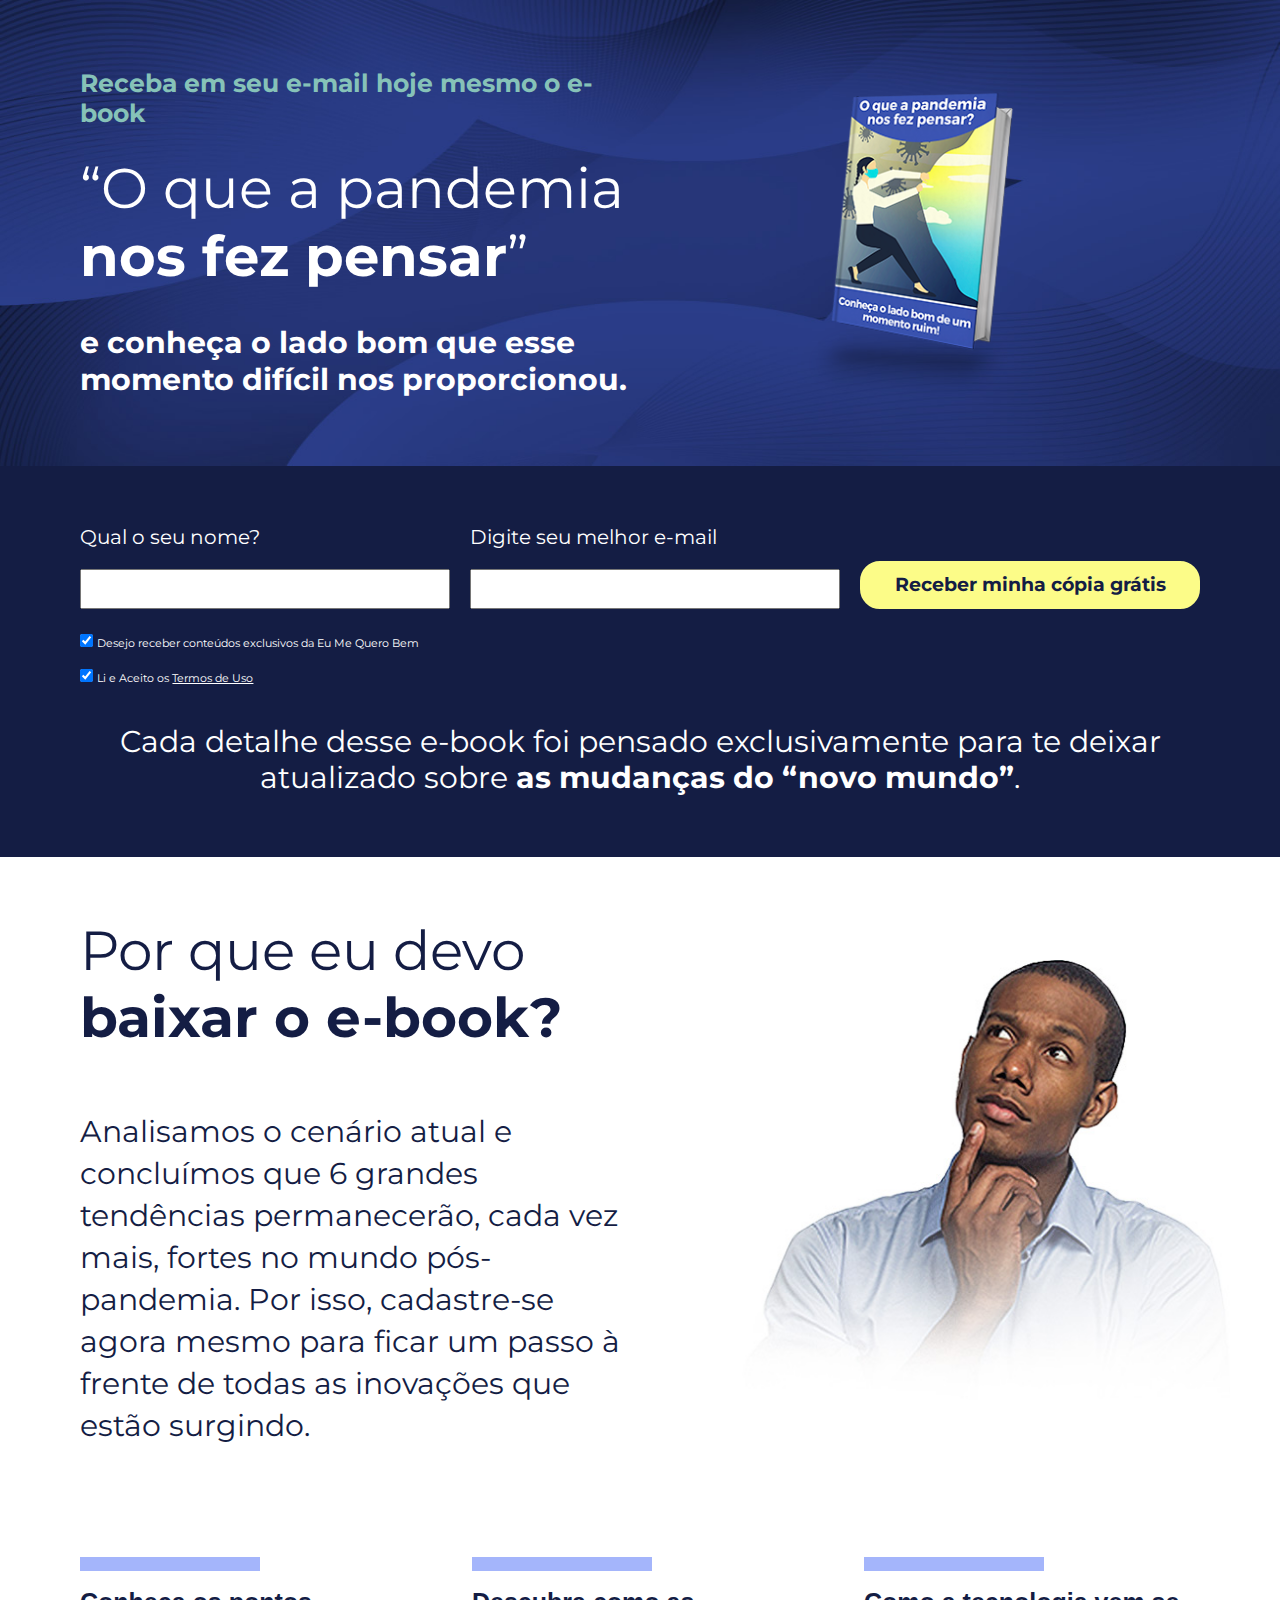
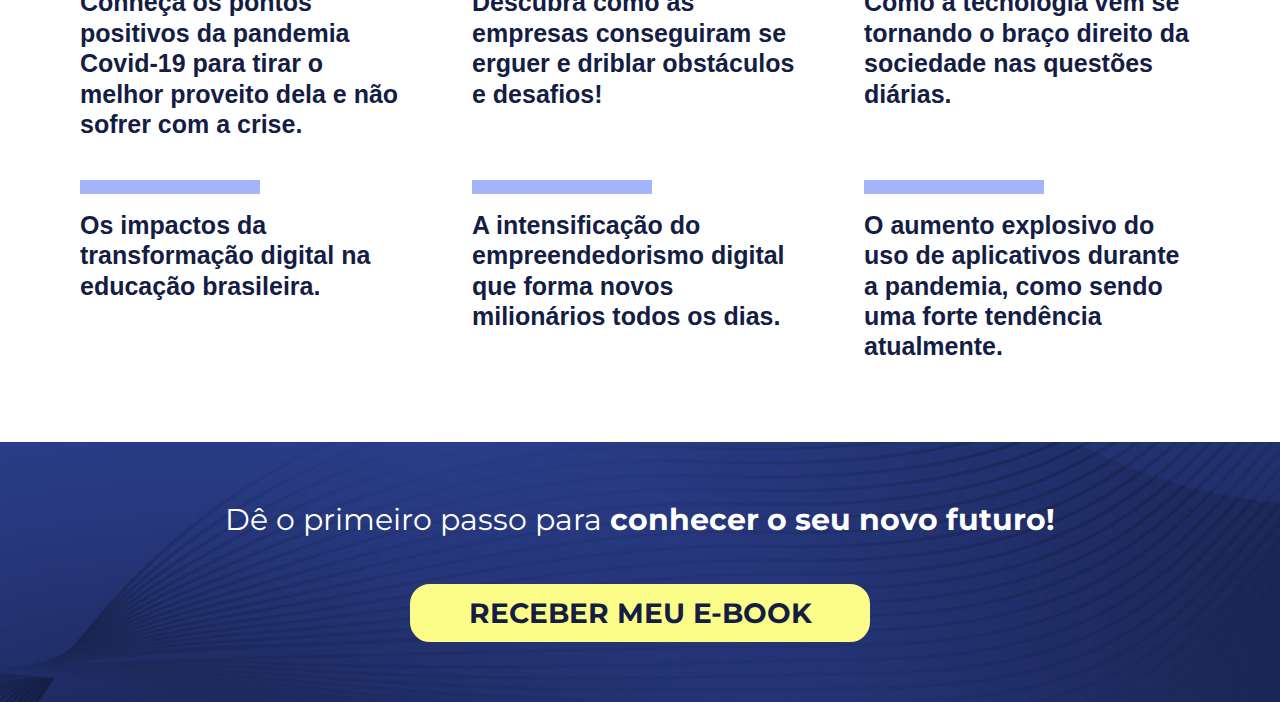
<file: index.html>
<!DOCTYPE html>
<html lang="pt-BR">

<head>
	<meta charset="UTF-8" />
	<meta http-equiv="X-UA-Compatible" content="IE=edge,chrome=1" />

	<!-- Meta para HTML puro -->
	<meta name="viewport" content="width=device-width, initial-scale=1, maximum-scale=5" />
	<meta name="description" content="" />
	<meta name="keywords" content="Sample, HTML5, CSS3" />

	<!-- Meta para Publicação do Facebook -->
	<meta property="og:locale" content="pt-br" />
	<meta property="og:url" content="" />
	<meta property="og:title" content="O que a pandemia nos fez pensar" />
	<meta property="og:site_name" content="e-Book" />
	<meta property="og:description" content="e conheça o lado bom que esse momento difícil nos proporcionou." />

	<meta property="og:type" content="website" />

	<!-- Meta para Publicação do Twitter -->
	<meta name="twitter:site" content="O que a pandemia nos fez pensar" />
	<meta name="twitter:title" content="e-Book" />
	<meta name="twitter:description" content="e conheça o lado bom que esse momento difícil nos proporcionou." />
	<meta name="twitter:url" content="" />
	<meta name="twitter:image" content="imgs/screenshot-e-Book.png" />
	<meta name="twitter:card" content="summary" />

	<link rel="canonical" href="" />
	<!-- Tag exclusiva da Home -->

	<link rel="icon" type="image/png" sizes="32x32" href="imgs/favicon.png" />

	<link rel="stylesheet" href="css/style.css" />
	<title>O que a pandemia nos fez pensar</title>
</head>

<body>
	<header id="moduleBanner">
		<div class="container">
			<div class="content-text">
				<h2>Receba em seu e-mail hoje mesmo o e-book</h2>
				<h1>“O que a pandemia <span>nos fez pensar</span>”</h1>
				<p>e conheça o lado bom que esse momento difícil nos proporcionou.</p>
			</div>
			<div class="content-img">
				<div>
					<img src="imgs/e-book-2.svg" alt="Ebook">
				</div>
			</div>
		</div>
	</header>

	<section id="moduleFeature">
		<div class="container">
			<form id="lead" method="POST" action="index.php" data-ajax="false">
				<input type="hidden" name="page" value="marca_view_email" />
				<input type="hidden" name="origem" value="##ORIGEM##" />
				<input type="hidden" name="enviaEmail" value="1" />
				<input type="hidden" name="pgObrigado" value="obrigado" />
  
				<div class="input-group-wrap">
					<div class="input-group">
						<label for="name">Qual o seu nome?</label>
						<input
						type="text"
						valeu="Name"
						id="name"
						name="name"
						required
						/>
					</div>
					<div class="input-group email">
						<label for="email">Digite seu melhor e-mail</label>
						<input
							type="email"
							valeu="email"
							name="email"
							id="email"
							required
						/>
					</div>
					<button type="submit" class="btn">Receber minha cópia grátis</button>
				</div>
				<div class="input-group-wrap">
					<div class="custom-control">
					  <input
						type="checkbox"
						name="envia_email_produto"
						class="custom-control-input"
						id="exclusivo_eumequerobem"
						checked
					  />
					  <label
						class="custom-control-label font-weight-bold"
						for="exclusivo_eumequerobem"
						>Desejo receber conteúdos exclusivos da Eu Me Quero Bem</label
					  >
					</div>
					<div class="custom-control">
						<input 
							type="checkbox" 
							class="custom-control-input" 
							name="termos" 
							id="terms"
							checked 
							required>
						<label 
							class="mb-0" 
							for="terms">Li e Aceito os <a href="?page=navega&pg=termos" target="_blank">Termos de Uso</a>
						</label>    
					  </div>
				</div>
			  </form>
			<div class="content-text">
				<h2>Cada detalhe desse e-book foi pensado exclusivamente para te deixar atualizado sobre
					<span>as mudanças do “novo mundo”</span>.
				</h2>
			</div>
		</div>
	</section>

	<section id="moduleBenefits">
		<div class="container">
			<div class="content-text">
				<div class="wrapper">
					<h2>Por que eu devo <br><span>baixar o e-book?</span></h2>
					<p>Analisamos o cenário atual e concluímos que 6 grandes tendências permanecerão, cada vez mais,
						fortes
						no mundo pós-pandemia. Por isso, cadastre-se agora mesmo para ficar um passo à frente de todas
						as
						inovações que estão surgindo.</p>
				</div>
			</div>
			<div class="content-img">
				<div>
					<img src="imgs/bgCara.png" alt="Uma pessoa pensando">
				</div>
			</div>
		</div>
	</section>

	<section id="moduleBenefits-1">
		<div class="container">
			<div class="info">
				<h2>Conheça os pontos positivos da pandemia Covid-19 para tirar o melhor proveito dela e não sofrer com a crise.</h2>
			</div>

			<div class="info">
				<h2>Descubra como as empresas conseguiram se erguer e driblar obstáculos e desafios!</h2>
			</div>

			<div class="info">
				<h2>Como a tecnologia vem se tornando o braço direito da sociedade nas questões diárias.</h2>
			</div>

			<div class="info">
				<h2>Os impactos da transformação digital na educação brasileira.</h2>
			</div>

			<div class="info">
				<h2>A intensificação do empreendedorismo digital que forma novos milionários todos os dias.</h2>
			</div>

			<div class="info">
				<h2>O aumento explosivo do uso de aplicativos durante a pandemia, como sendo uma forte tendência atualmente.</h2>
			</div>
		</div>
	</section>

	<footer id="moduleFooter">
		<div class="container">
			<div class="content-text menu-item">
				<h2>Dê o primeiro passo para <span>conhecer o seu novo futuro!</span></h2>
				<a href="#moduleFeature" class="btn">RECEBER MEU E-BOOK</a>
			</div>
		</div>
	</footer>

	<script src="js/main.js"></script>
</body>

</html>
</file>
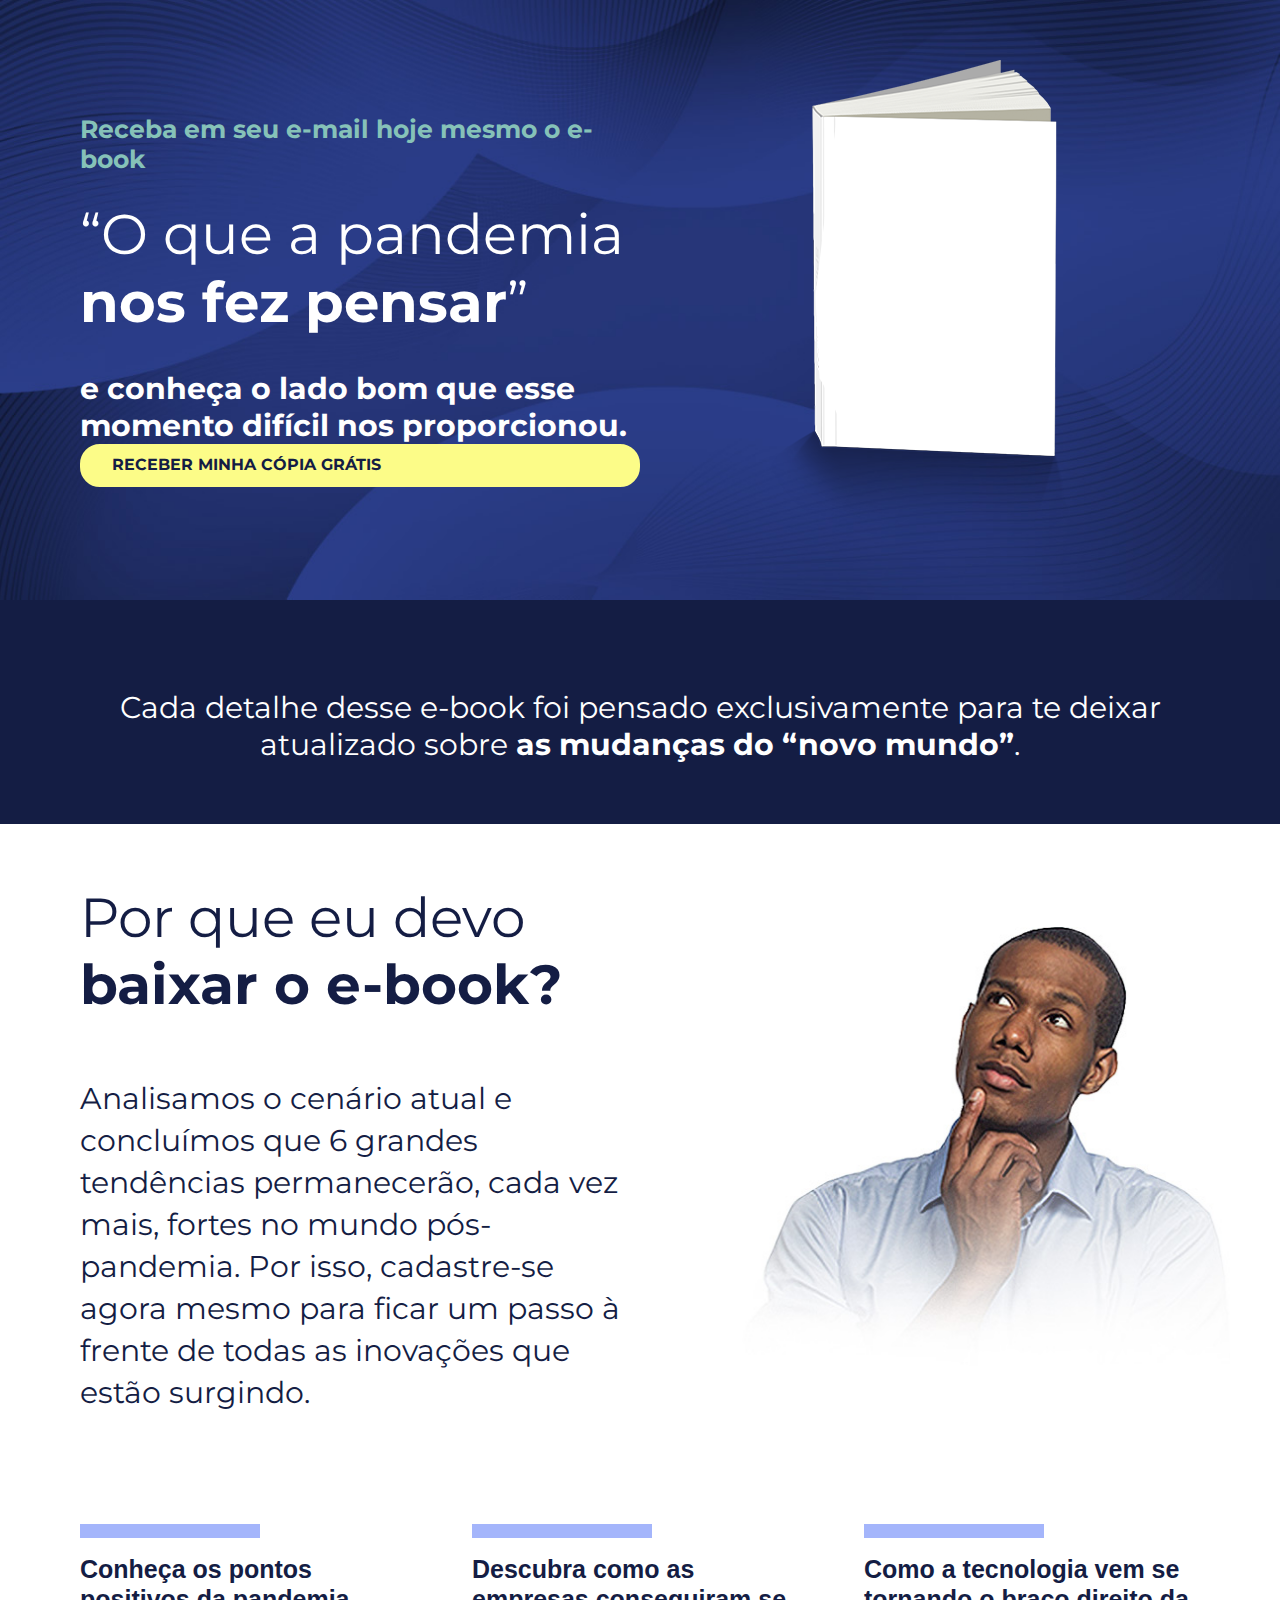
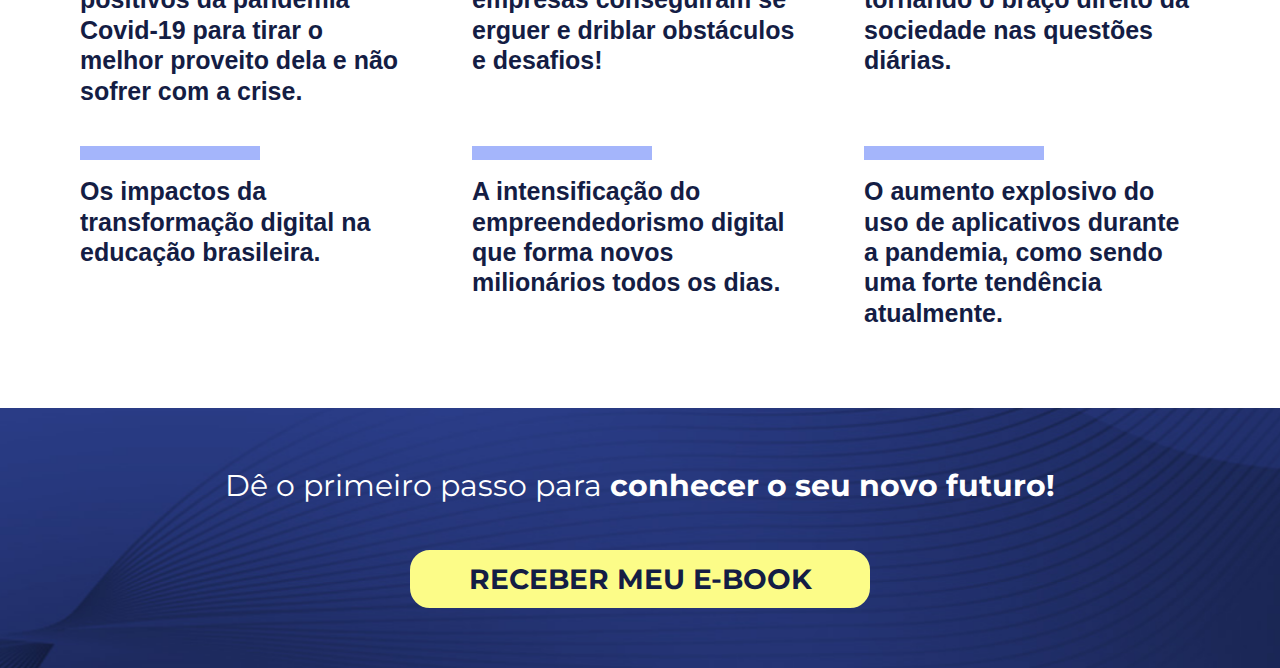
<file: home.html>
<!DOCTYPE html>
<html lang="en">

<head>
	<meta charset="UTF-8" />
	<meta http-equiv="X-UA-Compatible" content="IE=edge,chrome=1" />

	<!-- Meta para HTML puro -->
	<meta name="viewport" content="width=device-width, initial-scale=1, maximum-scale=5" />
	<meta name="description" content="" />
	<meta name="keywords" content="Sample, HTML5, CSS3" />

	<!-- Meta para Publicação do Facebook -->
	<meta property="og:locale" content="pt-br" />
	<meta property="og:url" content="" />
	<meta property="og:title" content="O que a pandemia nos fez pensar" />
	<meta property="og:site_name" content="e-Book" />
	<meta property="og:description" content="e conheça o lado bom que esse momento difícil nos proporcionou." />

	<meta property="og:type" content="website" />

	<!-- Meta para Publicação do Twitter -->
	<meta name="twitter:site" content="O que a pandemia nos fez pensar" />
	<meta name="twitter:title" content="e-Book" />
	<meta name="twitter:description" content="e conheça o lado bom que esse momento difícil nos proporcionou." />
	<meta name="twitter:url" content="" />
	<meta name="twitter:image" content="./imgs/screenshot-e-Book.png" />
	<meta name="twitter:card" content="summary" />

	<link rel="canonical" href="" />
	<!-- Tag exclusiva da Home -->

	<link rel="icon" type="image/png" sizes="32x32" href="imgs/favicon.png" />

	<link rel="stylesheet" href="css/style.css" />
	<title>O que a pandemia nos fez pensar</title>
</head>

<body>
	<header id="moduleBanner">
		<div class="container">
			<div class="content-text">
				<h2>Receba em seu e-mail hoje mesmo o e-book</h2>
				<h1>“O que a pandemia <span>nos fez pensar</span>”</h1>
				<p>e conheça o lado bom que esse momento difícil nos proporcionou.</p>
				<a class="btn" href="#">RECEBER MINHA CÓPIA GRÁTIS</a>
			</div>
			<div class="content-img">
				<div>
					<img src="imgs/ebook.png" alt="Ebook">
				</div>
			</div>
		</div>
	</header>

	<section id="moduleFeature">
		<div class="container">
			<div class="content-text">
				<h2>Cada detalhe desse e-book foi pensado exclusivamente para te deixar atualizado sobre <span>as
						mudanças do
						“novo mundo”</span>.</h2>
			</div>
		</div>
	</section>

	<section id="moduleBenefits">
		<div class="container">
			<div class="content-text">
				<div class="wrapper">
					<h2>Por que eu devo <br><span>baixar o e-book?</span></h2>
					<p>Analisamos o cenário atual e concluímos que 6 grandes tendências permanecerão, cada vez mais,
						fortes
						no mundo pós-pandemia. Por isso, cadastre-se agora mesmo para ficar um passo à frente de todas
						as
						inovações que estão surgindo.</p>
				</div>
			</div>
			<div class="content-img">
				<div>
					<img src="imgs/bgCara.png" alt="Uma pessoa pensando">
				</div>
			</div>
		</div>
	</section>

	<section id="moduleBenefits-1">
		<div class="container">
			<div class="info">
				<h2>Conheça os pontos positivos da pandemia Covid-19 para tirar o melhor proveito dela e não sofrer com
					a crise.</h2>
			</div>

			<div class="info">
				<h2>Descubra como as empresas conseguiram se erguer e driblar obstáculos e desafios!</h2>
			</div>

			<div class="info">
				<h2>Como a tecnologia vem se tornando o braço direito da sociedade nas questões diárias.</h2>
			</div>

			<div class="info">
				<h2>Os impactos da transformação digital na educação brasileira.</h2>
			</div>

			<div class="info">
				<h2>A intensificação do empreendedorismo digital que forma novos milionários todos os dias.</h2>
			</div>

			<div class="info">
				<h2>O aumento explosivo do uso de aplicativos durante a pandemia, como sendo uma forte tendência
					atualmente.</h2>
			</div>
		</div>
	</section>

	<footer id="moduleFooter">
		<div class="container">
			<div class="content-text">
				<h2>Dê o primeiro passo para <span>conhecer o seu novo futuro!</span></h2>
				<a href="#" class="btn">RECEBER MEU E-BOOK</a>
			</div>
		</div>
	</footer>
</body>

</html>
</file>
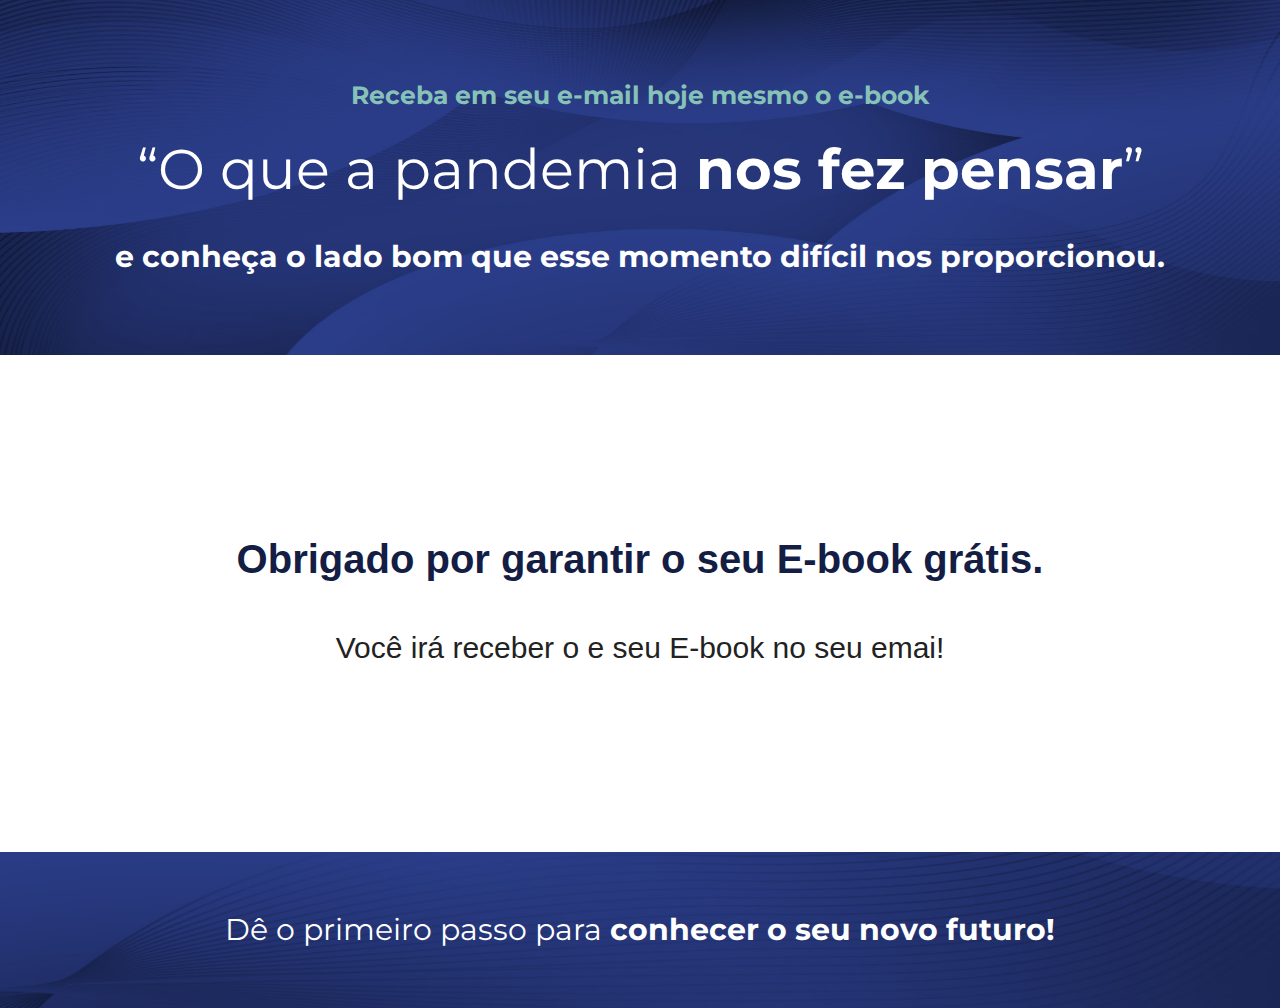
<file: obrigado.html>
<!DOCTYPE html>
<html lang="pt-BR">

<head>
	<meta charset="UTF-8" />
	<meta http-equiv="X-UA-Compatible" content="IE=edge,chrome=1" />

	<!-- Meta para HTML puro -->
	<meta name="viewport" content="width=device-width, initial-scale=1, maximum-scale=5" />
	<meta name="description" content="" />
	<meta name="keywords" content="Sample, HTML5, CSS3" />

	<!-- Meta para Publicação do Facebook -->
	<meta property="og:locale" content="pt-br" />
	<meta property="og:url" content="" />
	<meta property="og:title" content="O que a pandemia nos fez pensar" />
	<meta property="og:site_name" content="e-Book" />
	<meta property="og:description" content="e conheça o lado bom que esse momento difícil nos proporcionou." />

	<meta property="og:type" content="website" />

	<!-- Meta para Publicação do Twitter -->
	<meta name="twitter:site" content="O que a pandemia nos fez pensar" />
	<meta name="twitter:title" content="e-Book" />
	<meta name="twitter:description" content="e conheça o lado bom que esse momento difícil nos proporcionou." />
	<meta name="twitter:url" content="" />
	<meta name="twitter:image" content="./imgs/screenshot-e-Book.png" />
	<meta name="twitter:card" content="summary" />

	<link rel="canonical" href="" />
	<!-- Tag exclusiva da Home -->

	<link rel="icon" type="image/png" sizes="32x32" href="imgs/favicon.png" />

	<link rel="stylesheet" href="css/style.css" />
	<title>O que a pandemia nos fez pensar</title>
</head>

<body>

	<header id="moduleBanner" class="obrigado">
		<div class="container">
			<div class="content-text">
				<h2>Receba em seu e-mail hoje mesmo o e-book</h2>
				<h1>“O que a pandemia <span>nos fez pensar</span>”</h1>
				<p>e conheça o lado bom que esse momento difícil nos proporcionou.</p>
			</div>
		</div>
	</header>

	<main id="moduleObrigado">
		<div class="container">
			<div class="content-text">
				<h2>Obrigado por garantir o seu E-book grátis.</h2>
				<p>Você irá receber o e seu E-book no seu emai!</p>
			</div>
		</div>
	</main>

	<footer id="moduleFooter">
		<div class="container">
			<div class="content-text">
				<h2>Dê o primeiro passo para <span>conhecer o seu novo futuro!</span></h2>
			</div>
		</div>
	</footer>

</body>

</html>
</file>
<file: css/style.css>
/* 1 - Tools */
@import url("https://fonts.googleapis.com/css2?family=Montserrat:ital,wght@0,100;0,200;0,300;0,400;0,500;0,600;0,700;0,800;0,900;1,100;1,200;1,300;1,400;1,500;1,600;1,700;1,800;1,900&display=swap");
* {
  margin: 0;
  padding: 0;
  -webkit-box-sizing: border-box;
          box-sizing: border-box;
}

body {
  height: 100%;
  font-family: "Roboto", sans-serif;
}

html {
  line-height: 1.15;
  /* 1 */
  -webkit-text-size-adjust: 100%;
  /* 2 */
  font-family: "Roboto", sans-serif;
}

.container {
  width: 100%;
  max-width: 1440px;
  margin: 0 auto;
  padding: 60px 80px;
}

/* 3 - Components */
.btn {
  width: 100%;
  font-family: 'Montserrat', sans-serif;
  font-style: normal;
  font-weight: 700;
  text-decoration: none;
  color: #141D44;
  background: #FCFC88;
  padding: 10px 30px;
  border-radius: 20px;
  display: table;
  border: 2px solid #FCFC88;
  -webkit-transition: -webkit-filter 0.2s;
  transition: -webkit-filter 0.2s;
  transition: filter 0.2s;
  transition: filter 0.2s, -webkit-filter 0.2s;
  cursor: pointer;
}

.btn:hover {
  -webkit-filter: brightness(0.9);
          filter: brightness(0.9);
}

/* Sample HTML */
#moduleBanner {
  width: 100%;
  background: url("../imgs/bg.png");
  background-size: 100% 100%;
  background-position: center top;
  background-repeat: no-repeat;
}

#moduleBanner .container {
  display: -webkit-box;
  display: -ms-flexbox;
  display: flex;
  -webkit-box-orient: horizontal;
  -webkit-box-direction: normal;
      -ms-flex-direction: row;
          flex-direction: row;
  -webkit-box-align: center;
      -ms-flex-align: center;
          align-items: center;
  -webkit-box-pack: justify;
      -ms-flex-pack: justify;
          justify-content: space-between;
  padding: 60px 80px;
}

@media only screen and (max-width: 768px) {
  #moduleBanner .container {
    -webkit-box-orient: vertical;
    -webkit-box-direction: normal;
        -ms-flex-direction: column;
            flex-direction: column;
    padding: 40px 60;
  }
}

@media only screen and (max-width: 576px) {
  #moduleBanner .container {
    padding: 40px 5%;
  }
}

#moduleBanner .content-text {
  width: 50%;
  display: -webkit-box;
  display: -ms-flexbox;
  display: flex;
  -webkit-box-orient: vertical;
  -webkit-box-direction: normal;
      -ms-flex-direction: column;
          flex-direction: column;
  -webkit-box-pack: center;
      -ms-flex-pack: center;
          justify-content: center;
  -webkit-box-align: start;
      -ms-flex-align: start;
          align-items: flex-start;
}

@media only screen and (max-width: 769px) {
  #moduleBanner .content-text {
    width: 100%;
    -webkit-box-align: center;
        -ms-flex-align: center;
            align-items: center;
  }
}

#moduleBanner .content-text h2 {
  font-size: 25px;
  line-height: 30.48px;
  font-weight: 700;
  font-family: 'Montserrat', sans-serif;
  color: #86C2B8;
}

@media only screen and (max-width: 992px) {
  #moduleBanner .content-text h2 {
    font-size: 23px;
    line-height: 29.48px;
  }
}

@media only screen and (max-width: 769px) {
  #moduleBanner .content-text h2 {
    font-size: 22px;
    line-height: 28.48px;
    text-align: center;
  }
}

@media only screen and (max-width: 576px) {
  #moduleBanner .content-text h2 {
    font-size: 18px;
    line-height: 24.48px;
  }
}

#moduleBanner .content-text h1 {
  font-size: 56px;
  line-height: 68.26px;
  font-weight: 400;
  color: #FFFFFF;
  font-family: 'Montserrat', sans-serif;
  margin-top: 25px;
}

@media only screen and (max-width: 992px) {
  #moduleBanner .content-text h1 {
    font-size: 48px;
    line-height: 58.48px;
  }
}

@media only screen and (max-width: 769px) {
  #moduleBanner .content-text h1 {
    font-size: 38px;
    line-height: 48.48px;
    text-align: center;
  }
}

@media only screen and (max-width: 576px) {
  #moduleBanner .content-text h1 {
    font-size: 28px;
    line-height: 38.48px;
  }
}

#moduleBanner .content-text h1 > span {
  font-weight: 700;
}

#moduleBanner .content-text p {
  font-family: 'Montserrat', sans-serif;
  font-size: 30px;
  line-height: 36.57px;
  font-weight: 700;
  color: #FFFFFF;
  margin-top: 35px;
}

@media only screen and (max-width: 769px) {
  #moduleBanner .content-text p {
    font-size: 26px;
    line-height: 30.48px;
    text-align: center;
  }
}

@media only screen and (max-width: 576px) {
  #moduleBanner .content-text p {
    font-size: 22px;
    line-height: 26.48px;
  }
}

#moduleBanner .content-img {
  width: 50%;
  display: -webkit-box;
  display: -ms-flexbox;
  display: flex;
  -webkit-box-pack: center;
      -ms-flex-pack: center;
          justify-content: center;
}

@media only screen and (max-width: 769px) {
  #moduleBanner .content-img {
    width: 100%;
    margin-top: 60px;
  }
}

#moduleBanner .content-img > div {
  max-width: 300px;
}

@media only screen and (max-width: 576px) {
  #moduleBanner .content-img > div {
    min-width: 200px;
  }
}

#moduleBanner .content-img img {
  width: 100%;
}

#moduleBanner.obrigado .container {
  padding: 80px;
}

@media only screen and (max-width: 768px) {
  #moduleBanner.obrigado .container {
    padding: 60px;
  }
}

@media only screen and (max-width: 576px) {
  #moduleBanner.obrigado .container {
    padding: 40px 5%;
  }
}

#moduleBanner.obrigado .content-text {
  width: 100%;
  -webkit-box-align: center;
      -ms-flex-align: center;
          align-items: center;
}

#moduleObrigado .container {
  padding: 80px;
}

@media only screen and (max-width: 768px) {
  #moduleObrigado .container {
    padding: 60px;
  }
}

@media only screen and (max-width: 576px) {
  #moduleObrigado .container {
    padding: 40px 5%;
  }
}

#moduleObrigado .content-text {
  max-width: 1000px;
  margin: 0 auto;
  padding: 100px 0;
  text-align: center;
}

@media only screen and (max-width: 768px) {
  #moduleObrigado .content-text {
    padding: 60px 0;
  }
}

@media only screen and (max-width: 576px) {
  #moduleObrigado .content-text {
    padding: 40px 0;
  }
}

#moduleObrigado .content-text h2 {
  font-size: 40px;
  line-height: 48.76px;
  font-weight: 700;
  color: #141D44;
}

@media only screen and (max-width: 768px) {
  #moduleObrigado .content-text h2 {
    font-size: 36px;
    line-height: 42.76px;
  }
}

@media only screen and (max-width: 576px) {
  #moduleObrigado .content-text h2 {
    font-size: 26px;
    line-height: 36.76px;
  }
}

#moduleObrigado .content-text p {
  font-size: 30px;
  line-height: 47.76px;
  font-weight: 400;
  color: #222;
  margin-top: 40px;
}

@media only screen and (max-width: 768px) {
  #moduleObrigado .content-text p {
    text-align: center;
    font-size: 26px;
    line-height: 32.57px;
  }
}

@media only screen and (max-width: 576px) {
  #moduleObrigado .content-text p {
    font-size: 18px;
    line-height: 24.57px;
  }
}

#moduleBenefits .container {
  display: -webkit-box;
  display: -ms-flexbox;
  display: flex;
  -webkit-box-orient: horizontal;
  -webkit-box-direction: normal;
      -ms-flex-direction: row;
          flex-direction: row;
  -webkit-box-align: center;
      -ms-flex-align: center;
          align-items: center;
  -webkit-box-pack: center;
      -ms-flex-pack: center;
          justify-content: center;
}

@media only screen and (max-width: 768px) {
  #moduleBenefits .container {
    -webkit-box-orient: vertical;
    -webkit-box-direction: normal;
        -ms-flex-direction: column;
            flex-direction: column;
    padding: 30px 60px;
  }
}

@media only screen and (max-width: 576px) {
  #moduleBenefits .container {
    -webkit-box-orient: vertical;
    -webkit-box-direction: normal;
        -ms-flex-direction: column;
            flex-direction: column;
    padding: 30px 5%;
  }
}

#moduleBenefits .content-text {
  width: 50%;
}

@media only screen and (max-width: 768px) {
  #moduleBenefits .content-text {
    width: 100%;
  }
}

#moduleBenefits .content-text .wrapper {
  max-width: 580px;
}

@media only screen and (max-width: 768px) {
  #moduleBenefits .content-text .wrapper {
    text-align: center;
    margin: 0 auto;
  }
}

#moduleBenefits .content-text .wrapper h2 {
  font-family: 'Montserrat', sans-serif;
  font-size: 55px;
  font-weight: 400;
  line-height: 67.05px;
  color: #141D44;
}

@media only screen and (max-width: 1024px) {
  #moduleBenefits .content-text .wrapper h2 {
    font-size: 45px;
    line-height: 62.05px;
  }
}

@media only screen and (max-width: 768px) {
  #moduleBenefits .content-text .wrapper h2 {
    font-size: 38px;
    line-height: 52.05px;
  }
}

@media only screen and (max-width: 576px) {
  #moduleBenefits .content-text .wrapper h2 {
    font-size: 28px;
    line-height: 36.05px;
  }
}

#moduleBenefits .content-text .wrapper h2 span {
  font-weight: 700;
}

#moduleBenefits .content-text .wrapper p {
  font-family: 'Montserrat', sans-serif;
  font-size: 30px;
  font-weight: 400;
  line-height: 42px;
  color: #141D44;
  margin-top: 60px;
}

@media only screen and (max-width: 1024px) {
  #moduleBenefits .content-text .wrapper p {
    font-size: 26px;
    line-height: 38.05px;
    margin-top: 40px;
  }
}

@media only screen and (max-width: 768px) {
  #moduleBenefits .content-text .wrapper p {
    font-size: 22px;
    line-height: 32.05px;
  }
}

@media only screen and (max-width: 576px) {
  #moduleBenefits .content-text .wrapper p {
    font-size: 18px;
    line-height: 26.05px;
  }
}

#moduleBenefits .content-img {
  width: 50%;
  display: -webkit-box;
  display: -ms-flexbox;
  display: flex;
  -webkit-box-pack: end;
      -ms-flex-pack: end;
          justify-content: flex-end;
}

@media only screen and (max-width: 769px) {
  #moduleBenefits .content-img {
    width: 100%;
    -webkit-box-pack: center;
        -ms-flex-pack: center;
            justify-content: center;
  }
}

#moduleBenefits .content-img > div {
  max-width: 500px;
}

@media only screen and (max-width: 768px) {
  #moduleBenefits .content-img > div {
    margin-top: 60px;
    display: -webkit-box;
    display: -ms-flexbox;
    display: flex;
    -webkit-box-pack: center;
        -ms-flex-pack: center;
            justify-content: center;
  }
}

#moduleBenefits .content-img > div img {
  width: 100%;
  -webkit-transform: translateX(30px);
          transform: translateX(30px);
}

@media only screen and (max-width: 769px) {
  #moduleBenefits .content-img > div img {
    width: 70%;
    -webkit-transform: translateX(0px);
            transform: translateX(0px);
  }
}

@media only screen and (max-width: 769px) {
  #moduleBenefits .content-img > div img {
    width: 90%;
  }
}

#moduleBenefits-1 .container {
  display: -webkit-box;
  display: -ms-flexbox;
  display: flex;
  -webkit-box-align: start;
      -ms-flex-align: start;
          align-items: flex-start;
  -webkit-box-pack: justify;
      -ms-flex-pack: justify;
          justify-content: space-between;
  -ms-flex-wrap: wrap;
      flex-wrap: wrap;
  padding: 80px;
}

@media only screen and (max-width: 768px) {
  #moduleBenefits-1 .container {
    padding: 30px 60px;
  }
}

@media only screen and (max-width: 576px) {
  #moduleBenefits-1 .container {
    -webkit-box-orient: vertical;
    -webkit-box-direction: normal;
        -ms-flex-direction: column;
            flex-direction: column;
    padding: 30px 5%;
  }
}

#moduleBenefits-1 .info {
  width: 30%;
}

@media only screen and (max-width: 768px) {
  #moduleBenefits-1 .info {
    width: 48%;
  }
  #moduleBenefits-1 .info:nth-child(3) {
    margin-top: 70px;
  }
}

@media only screen and (max-width: 576px) {
  #moduleBenefits-1 .info {
    width: 100%;
  }
  #moduleBenefits-1 .info {
    margin-top: 70px;
  }
}

#moduleBenefits-1 .info:nth-child(4), #moduleBenefits-1 .info:nth-child(5), #moduleBenefits-1 .info:nth-child(6) {
  margin-top: 70px;
}

#moduleBenefits-1 .info h2 {
  font-size: 25px;
  font-weight: 700;
  line-height: 30.48px;
  color: #141D44;
  position: relative;
  padding: 0px 2% 0px 0px;
}

@media only screen and (max-width: 768px) {
  #moduleBenefits-1 .info h2 {
    font-size: 22px;
    line-height: 25px;
  }
}

#moduleBenefits-1 .info h2::before {
  content: "";
  width: 180px;
  height: 14px;
  top: -30px;
  left: 0;
  background-color: #A4B5FB;
  position: absolute;
}

#moduleFeature {
  background-color: #141D44;
}

@media only screen and (max-width: 768px) {
  #moduleFeature .container {
    padding: 30px 60px;
  }
}

@media only screen and (max-width: 576px) {
  #moduleFeature .container {
    padding: 30px 5%;
  }
}

#moduleFeature form {
  display: -webkit-box;
  display: -ms-flexbox;
  display: flex;
  -webkit-box-orient: vertical;
  -webkit-box-direction: normal;
      -ms-flex-direction: column;
          flex-direction: column;
}

#moduleFeature .input-group-wrap {
  width: 100%;
  -webkit-box-pack: justify;
      -ms-flex-pack: justify;
          justify-content: space-between;
  display: -webkit-box;
  display: -ms-flexbox;
  display: flex;
  -webkit-box-align: end;
      -ms-flex-align: end;
          align-items: flex-end;
}

@media only screen and (max-width: 768px) {
  #moduleFeature .input-group-wrap {
    -webkit-box-orient: vertical;
    -webkit-box-direction: normal;
        -ms-flex-direction: column;
            flex-direction: column;
    -webkit-box-align: center;
        -ms-flex-align: center;
            align-items: center;
  }
}

#moduleFeature .input-group-wrap .input-group label {
  font-family: 'Montserrat', sans-serif;
  color: #fff;
  margin-bottom: 20px;
  display: block;
  font-size: 20px;
}

#moduleFeature .input-group-wrap .input-group {
  width: 100%;
  margin-right: 10px;
}

@media only screen and (max-width: 768px) {
  #moduleFeature .input-group-wrap .input-group {
    max-width: 370px;
    margin-top: 16px;
    margin-right: 0px;
  }
}

#moduleFeature .input-group-wrap .input-group input {
  width: 100%;
  max-width: 370px;
  height: 40px;
  padding: 0px 10px;
}

#moduleFeature .input-group-wrap button.btn {
  max-width: 340px;
  font-size: 19px;
  line-height: 24.13px;
}

@media only screen and (max-width: 1100px) {
  #moduleFeature .input-group-wrap button.btn {
    font-size: 15px;
    line-height: 22.48px;
    padding: 10px 5px;
  }
}

@media only screen and (max-width: 992px) {
  #moduleFeature .input-group-wrap button.btn {
    font-size: 14px;
    line-height: 22.48px;
  }
}

@media only screen and (max-width: 768px) {
  #moduleFeature .input-group-wrap button.btn {
    margin-top: 32px;
  }
}

@media only screen and (max-width: 576px) {
  #moduleFeature .input-group-wrap button.btn {
    font-size: 15px;
    line-height: 20.48px;
    padding: 10px 16px;
  }
}

#moduleFeature .input-group-wrap + .input-group-wrap {
  margin: 8px 0px;
  -webkit-box-orient: vertical;
  -webkit-box-direction: normal;
      -ms-flex-direction: column;
          flex-direction: column;
  -webkit-box-align: start;
      -ms-flex-align: start;
          align-items: flex-start;
}

@media only screen and (max-width: 768px) {
  #moduleFeature .input-group-wrap + .input-group-wrap {
    -webkit-box-orient: vertical;
    -webkit-box-direction: normal;
        -ms-flex-direction: column;
            flex-direction: column;
    -webkit-box-align: center;
        -ms-flex-align: center;
            align-items: center;
  }
}

#moduleFeature .input-group-wrap + .input-group-wrap .custom-control {
  margin-top: 16px;
}

#moduleFeature .input-group-wrap + .input-group-wrap .custom-control label {
  color: #fff;
  font-family: 'Montserrat', sans-serif;
  font-size: 11px;
}

#moduleFeature .input-group-wrap + .input-group-wrap .custom-control label a {
  color: #fff;
}

#moduleFeature .content-text {
  max-width: 1100px;
  margin: 30px auto 0px;
}

#moduleFeature .content-text h2 {
  font-family: 'Montserrat', sans-serif;
  font-size: 30px;
  font-weight: 400;
  line-height: 36.57px;
  text-align: center;
  color: #ffffff;
}

@media only screen and (max-width: 768px) {
  #moduleFeature .content-text h2 {
    font-size: 26px;
    line-height: 32.57px;
  }
}

@media only screen and (max-width: 576px) {
  #moduleFeature .content-text h2 {
    font-size: 18px;
    line-height: 24.57px;
  }
}

#moduleFeature .content-text h2 > span {
  font-weight: 700;
}

#moduleFooter {
  width: 100%;
  background: url("../imgs/bgFoooter.png");
  background-size: 100% 100%;
  background-position: center top;
  background-repeat: no-repeat;
}

@media only screen and (max-width: 768px) {
  #moduleFooter .container {
    padding: 60px 60px;
  }
}

@media only screen and (max-width: 576px) {
  #moduleFooter .container {
    padding: 60px 5%;
  }
}

#moduleFooter .content-text {
  max-width: 1100px;
  margin: 0 auto;
  display: -webkit-box;
  display: -ms-flexbox;
  display: flex;
  -webkit-box-orient: vertical;
  -webkit-box-direction: normal;
      -ms-flex-direction: column;
          flex-direction: column;
  -webkit-box-align: center;
      -ms-flex-align: center;
          align-items: center;
}

#moduleFooter .content-text h2 {
  font-family: 'Montserrat', sans-serif;
  font-size: 30px;
  font-weight: 400;
  line-height: 36.57px;
  color: #ffffff;
}

@media only screen and (max-width: 768px) {
  #moduleFooter .content-text h2 {
    text-align: center;
    font-size: 26px;
    line-height: 32.57px;
  }
}

@media only screen and (max-width: 576px) {
  #moduleFooter .content-text h2 {
    font-size: 18px;
    line-height: 24.57px;
  }
}

#moduleFooter .content-text h2 > span {
  font-weight: 700;
}

#moduleFooter .content-text a.btn {
  margin-top: 45px;
  max-width: 460px;
  display: -webkit-box;
  display: -ms-flexbox;
  display: flex;
  -webkit-box-pack: center;
      -ms-flex-pack: center;
          justify-content: center;
  font-size: 28px;
  line-height: 34.13px;
  text-transform: uppercase;
}

@media only screen and (max-width: 1024px) {
  #moduleFooter .content-text a.btn {
    font-size: 22px;
  }
}

@media only screen and (max-width: 768px) {
  #moduleFooter .content-text a.btn {
    font-size: 20px;
    line-height: 28.48px;
  }
}

@media only screen and (max-width: 576px) {
  #moduleFooter .content-text a.btn {
    font-size: 15px;
    line-height: 24.48px;
    padding: 10px 16px;
  }
}
/*# sourceMappingURL=style.css.map */
</file>
